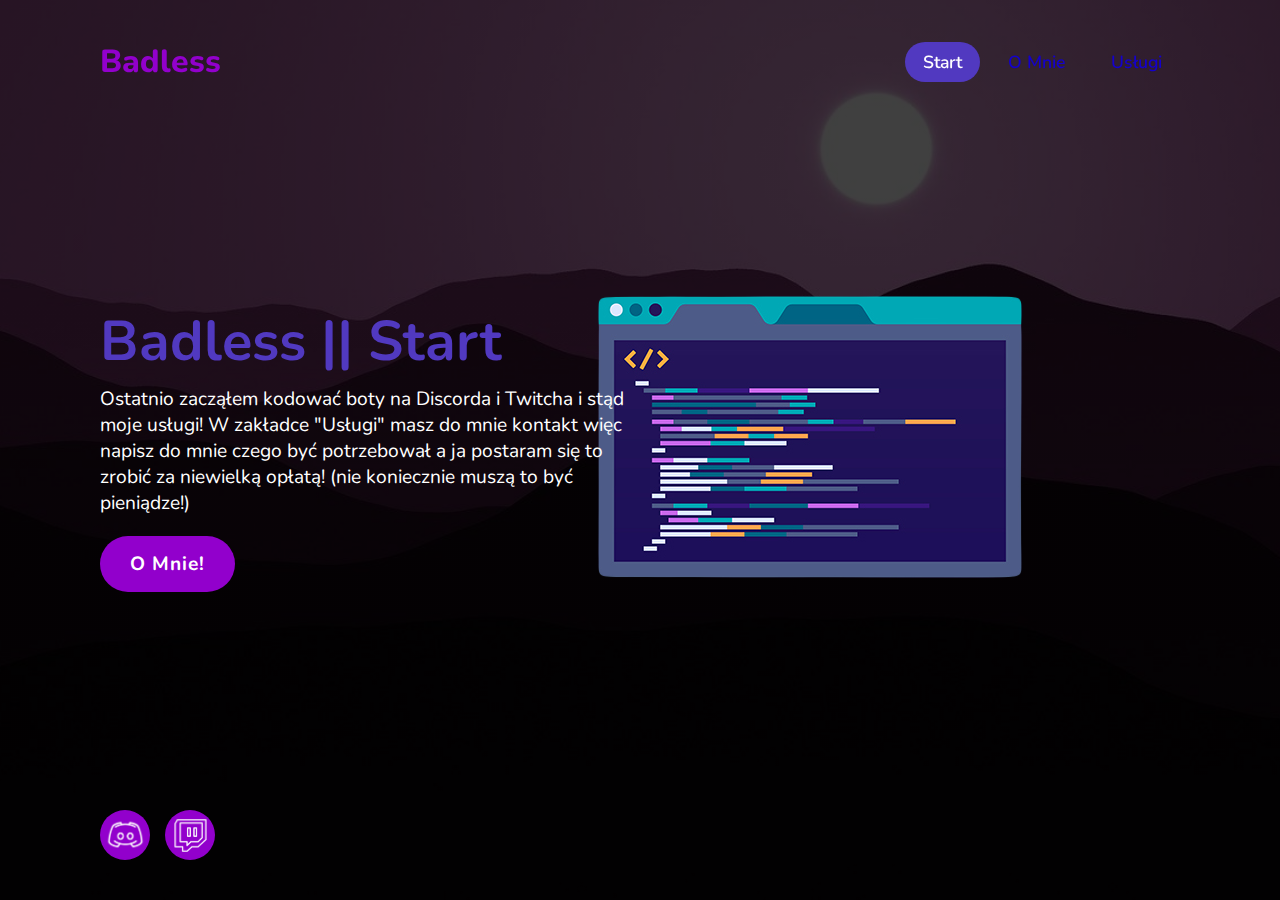
<file: index.html>
<!DOCTYPE html>
<html lang="en">
<head>
    <meta charset="UTF-8">
    <title>Badless | Start!</title>
    <link rel="stylesheet" href="style.css">
</head>
<body>
	<div class="banner">
    <section>
        <img src="BadlessDEV.png" class="BadlessDEV">
        <header>
            <a onclick="window.open('https://badless.github.io/Website/index.html')" class="logo">Badless</a>
            <div class="toggle"></div>
            <ul class="navigation">
                <li><a onclick="window.open('https://badless.github.io/Website/index.html')" class="active">Start</a></li>
                <li><a onclick="window.open('https://badless.github.io/Website/omnie.html')">O Mnie</a></li>
                <li><a onclick="window.open('https://badless.github.io/Website/uslugi.html')">Usługi</a></li>
            </ul>
        </header>

        <div class="content">
            <div class="textBox">
                <h2>Badless || Start</h2>
                <p>Ostatnio zacząłem kodować boty na Discorda i Twitcha i stąd moje usługi! W zakładce "Usługi" masz do mnie kontakt więc napisz do mnie czego być potrzebował a ja postaram się to zrobić za niewielką opłatą! (nie koniecznie muszą to być pieniądze!)</p>
                <a onclick="window.open('https://badless.github.io/Website/omnie.html')">O Mnie!</a>
            </div>
        </div>

        <ul class="sci">
            <li><a onclick="window.open('https://discord.gg/EuueTnHEZM')"><img src="discord.png"></a></li>
            <li><a onclick="window.open('https://twitch.tv/badlesstv')"><img src="twitch.png"></a></li>
        </ul>
    </section>
</div>
</body>
</html>
</file>
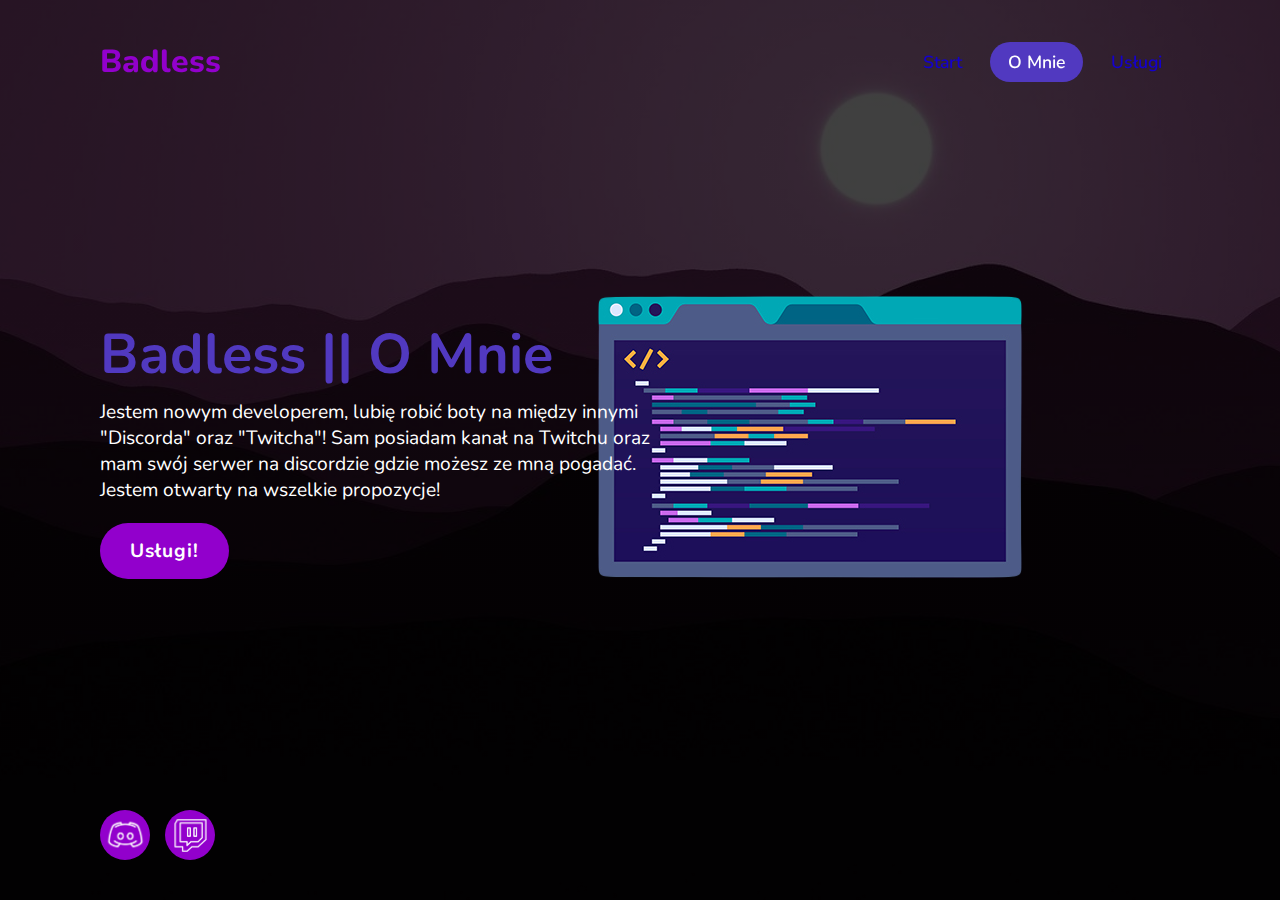
<file: omnie.html>
<!DOCTYPE html>

<html lang="en">

<head>

    <meta charset="UTF-8">

    <title>Badless | O Mnie!</title>

    <link rel="stylesheet" href="style.css">

</head>

<body>

	<div class="banner">

    <section>

        <img src="BadlessDEV.png" class="BadlessDEV">

        <header>

            <a href="index.html" class="logo">Badless</a>

            <div class="toggle"></div>

            <ul class="navigation">

                <li><a href="index.html">Start</a></li>

                <li><a href="omnie.html" class="active">O Mnie</a></li>

                <li><a href="uslugi.html">Usługi</a></li>

            </ul>

        </header>



        <div class="content">

            <div class="textBox">

                <h2>Badless || O Mnie</h2>

                <p>Jestem nowym developerem, lubię robić boty na między innymi "Discorda" oraz "Twitcha"! Sam posiadam kanał na Twitchu oraz mam swój serwer na discordzie gdzie możesz ze mną pogadać. Jestem otwarty na wszelkie propozycje!</p>

                <a href="uslugi.html">Usługi!</a>

            </div>

        </div>



        <ul class="sci">

            <li><a onclick="window.open('https://discord.gg/EuueTnHEZM')"><img src="discord.png"></a></li>
		
            <li><a onclick="window.open('https://twitch.tv/badlesstv')"><img src="twitch.png"></a></li>

        </ul>

    </section>

</div>

</body>

</html>
</file>
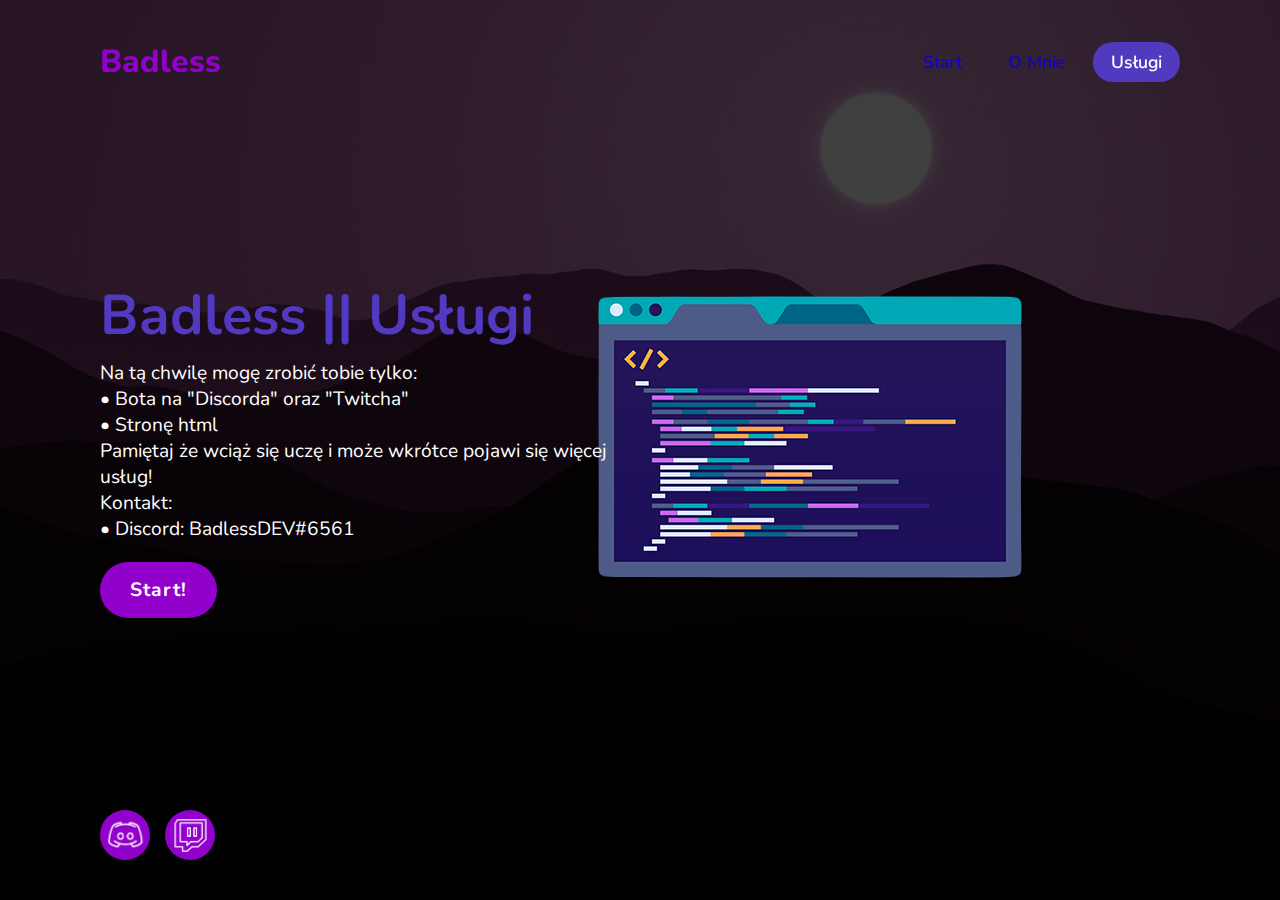
<file: uslugi.html>
<!DOCTYPE html>
<html lang="en">
<head>
    <meta charset="UTF-8">
    <title>Badless | Usługi!</title>
    <link rel="stylesheet" href="style.css">
</head>
<body>
	<div class="banner">
    <section>
        <img src="BadlessDEV.png" class="BadlessDEV">
        <header>
            <a href="index.html" class="logo">Badless</a>
            <div class="toggle"></div>
            <ul class="navigation">
                <li><a href="index.html">Start</a></li>
                <li><a href="omnie.html">O Mnie</a></li>
                <li><a href="uslugi.html" class="active">Usługi</a></li>
            </ul>
        </header>

        <div class="content">
            <div class="textBox">
                <h2>Badless || Usługi</h2>
                <p>Na tą chwilę mogę zrobić tobie tylko:</p>
                <p>• Bota na "Discorda" oraz "Twitcha"</p>
                <p>• Stronę html</p>
                <p>Pamiętaj że wciąż się uczę i może wkrótce pojawi się więcej usług!</p>
                <p>Kontakt:</p>
                <p>• Discord: BadlessDEV#6561</p>
                <a href="index.html">Start!</a>
            </div>
        </div>

        <ul class="sci">
            <li><a onclick="window.open('https://discord.gg/EuueTnHEZM')"><img src="discord.png"></a></li>
            <li><a onclick="window.open('https://twitch.tv/badlesstv')"><img src="twitch.png"></a></li>
        </ul>
    </section>
</div>
</body>
</html>
</file>
<file: style.css>
@import url('https://fonts.googleapis.com/css2?family=Nunito:wght@200;300;400;600;700;800&display=swap');
*
{
    margin: 0;
    padding: 0;
    box-sizing: border-box;
    font-family: 'Nunito', sans-serif;
}
.banner
{
    width: 100%;
    height: 100%;
    background-image: linear-gradient(rgba(0,0,0,0.75),rgba(0,0,0,0.75)),url(background.jpg);
    background-size: cover;
    background-position: center;
}
section
{
    position: relative;
    width: 100%;
    min-height: 100vh;
    padding: 100px;
    display: flex;
    justify-content: flex-start;
    align-items: center;
}
header
{
    position: fixed;
    top: 0;
    left: 0;
    width: 100%;
    padding: 40px 100px;
    display: flex;
    justify-content: space-between;
    align-items: center;
    z-index: 1000;
}
header .logo
{
    position: relative;
    color: #9200cc;
    display: inline-block;
    font-size: 2em;
    text-decoration: none;
    font-weight: 800;
}
header ul
{
    position: relative;
    display: flex;
}
header ul li
{
    list-style: none;
}
header ul li a
{
    display: inline-block;
    color: #1400cc;
    font-weight: 600;
    font-size: 1.1em;
    margin-left: 10px;
    display: inline-block;
    padding: 8px 18px;
    text-decoration: none;
    user-select: none;
}
header ul li a.active,
header ul li a:hover
{
    background: #5139c0;
    color: #fff;
    border-radius: 30px;
}
.content
{
    position: relative;
}
.content .textBox
{
    position: relative;
    max-width: 550px;
}
.content .textBox h2
{
    color: #5139c0;
    font-size: 3.5em;
    margin-bottom: 10px;
    line-height: 1.2em;
    font-weight: 700;
}
.content .textBox p
{
    font-size: 1.2em;
    color: #fff;
}
.content .textBox a
{
    display: inline-block;
    margin-top: 20px;
    padding: 15px 30px;
    background: #9200cc;
    color: #fff;
    font-size: 1.2em;
    border-radius: 40px;
    font-weight: 700;
    letter-spacing: 1px;
    text-decoration: none;
}
.sci
{
    position: absolute;
    bottom: 40px;
    display: flex;
    justify-content: center;
    align-items: center;
}
.sci li
{
    list-style: none;
}
.sci li a
{
    position: relative;
    display: inline-block;
    margin-right: 15px;
    width: 50px;
    height: 50px;
    background: #9200cc;
    border-radius: 50%;
    display: flex;
    justify-content: center;
    align-items: center;
    transition: 0.2s ease-in-out;
}
.sci li a img
{
    filter: invert(1);
    transform: scale(0.5);
}
.sci li a:hover
{
    background: #5139c0;
    transform: translateY(-10px);
}
.BadlessDEV
{
    position: absolute;
    bottom: 1;
    right: 150px;
    max-width: 700px;
}
</file>
